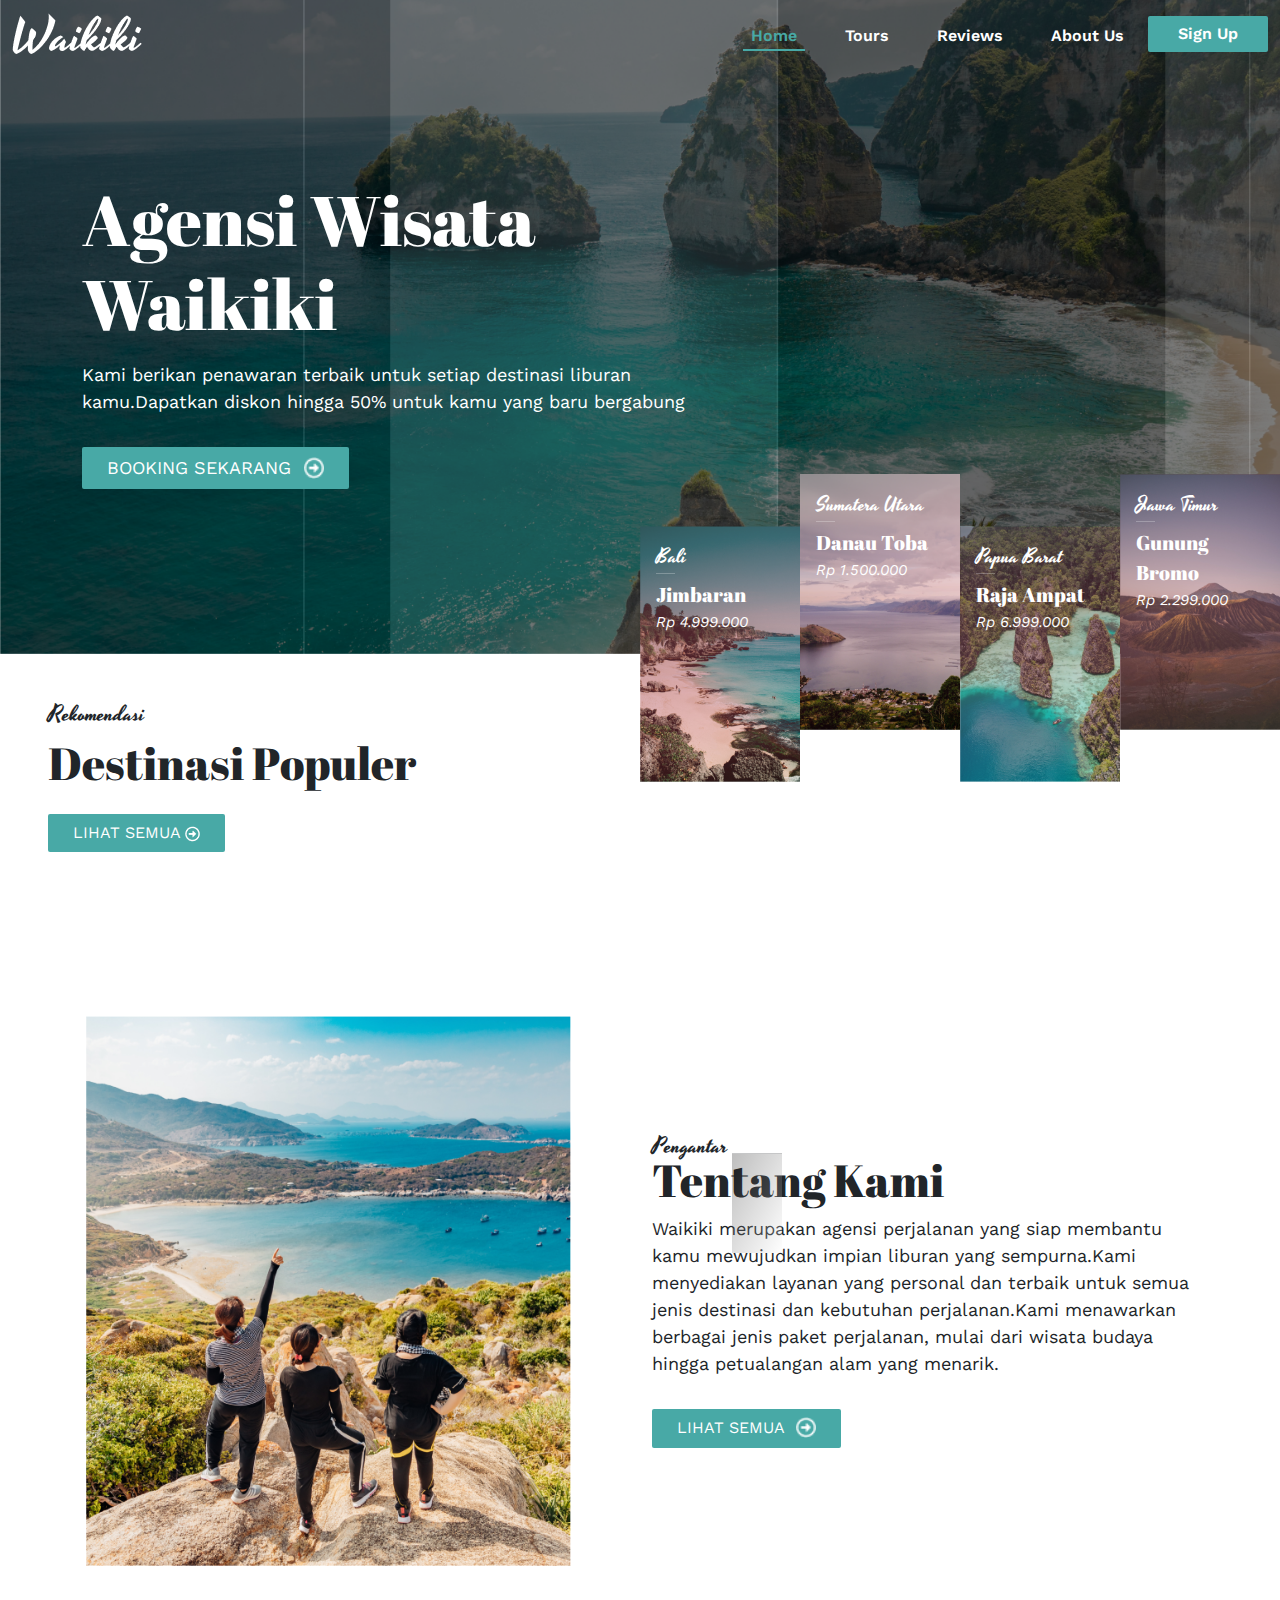
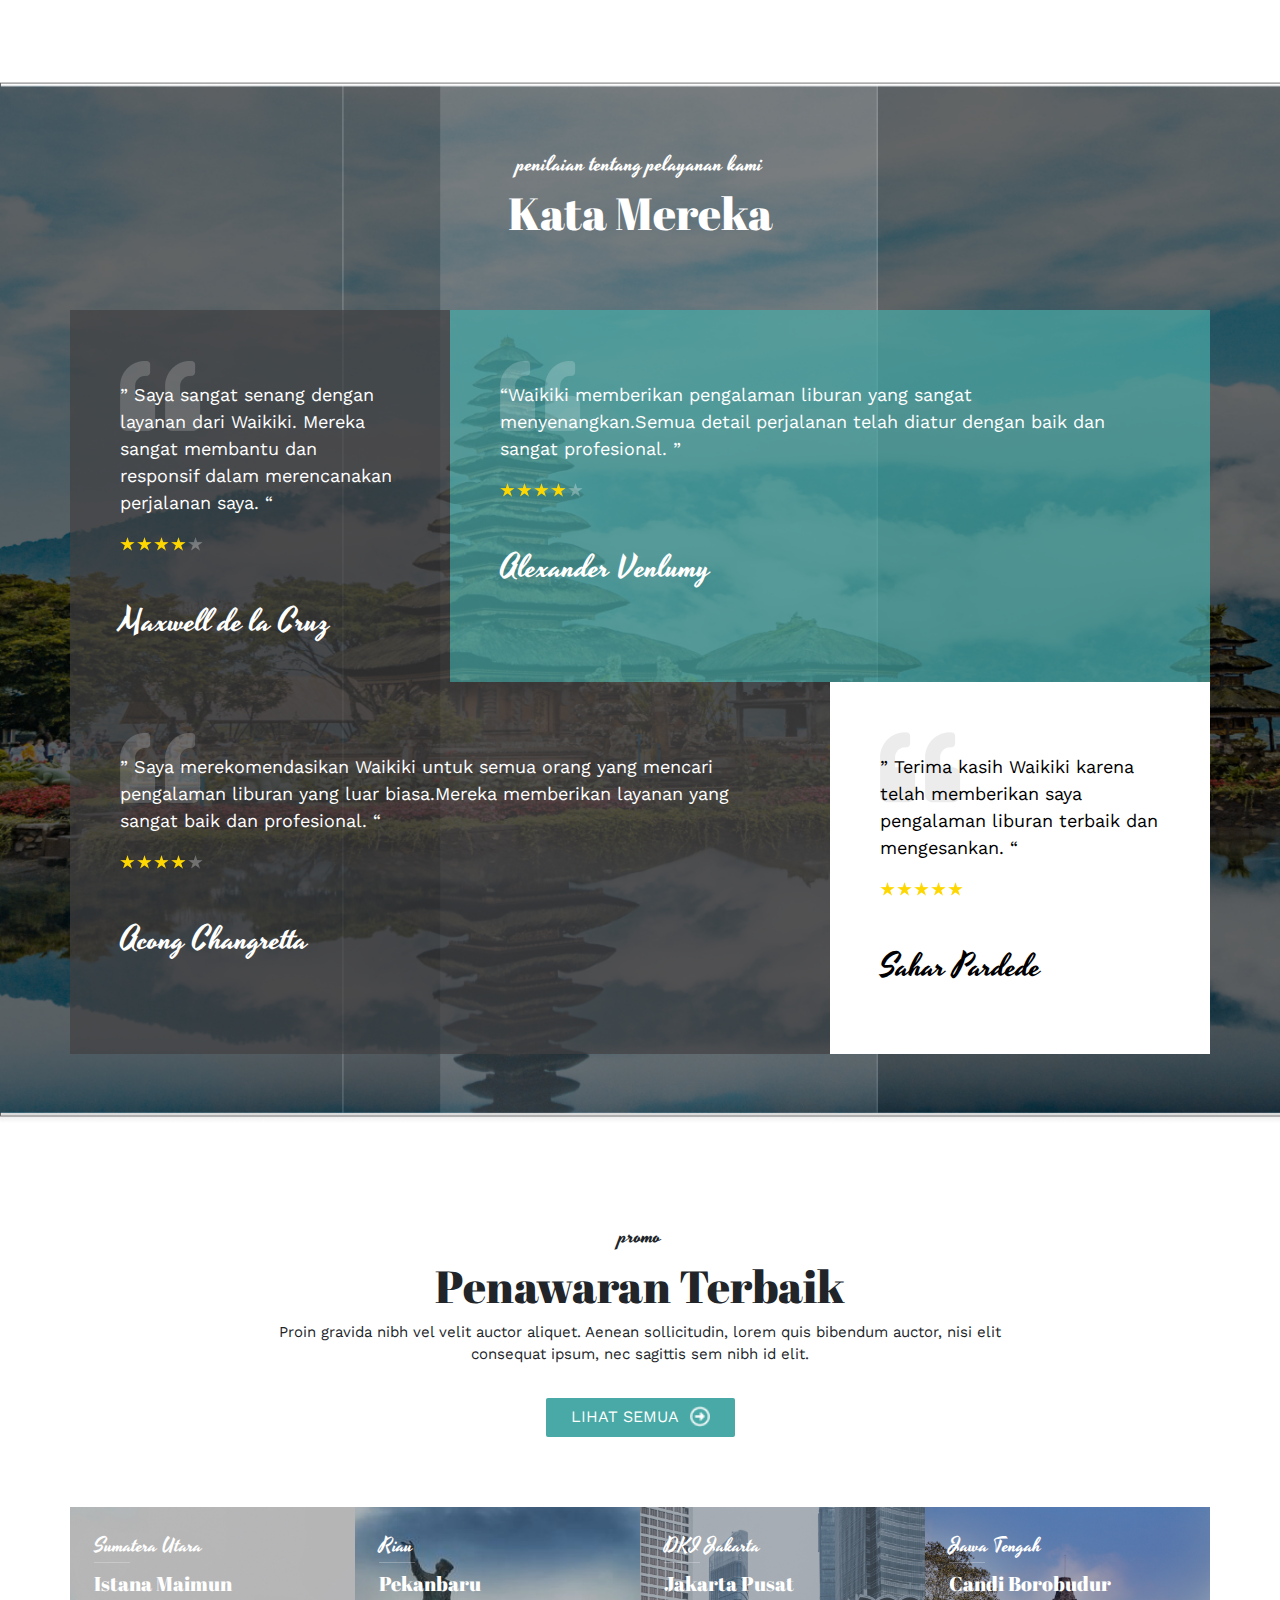
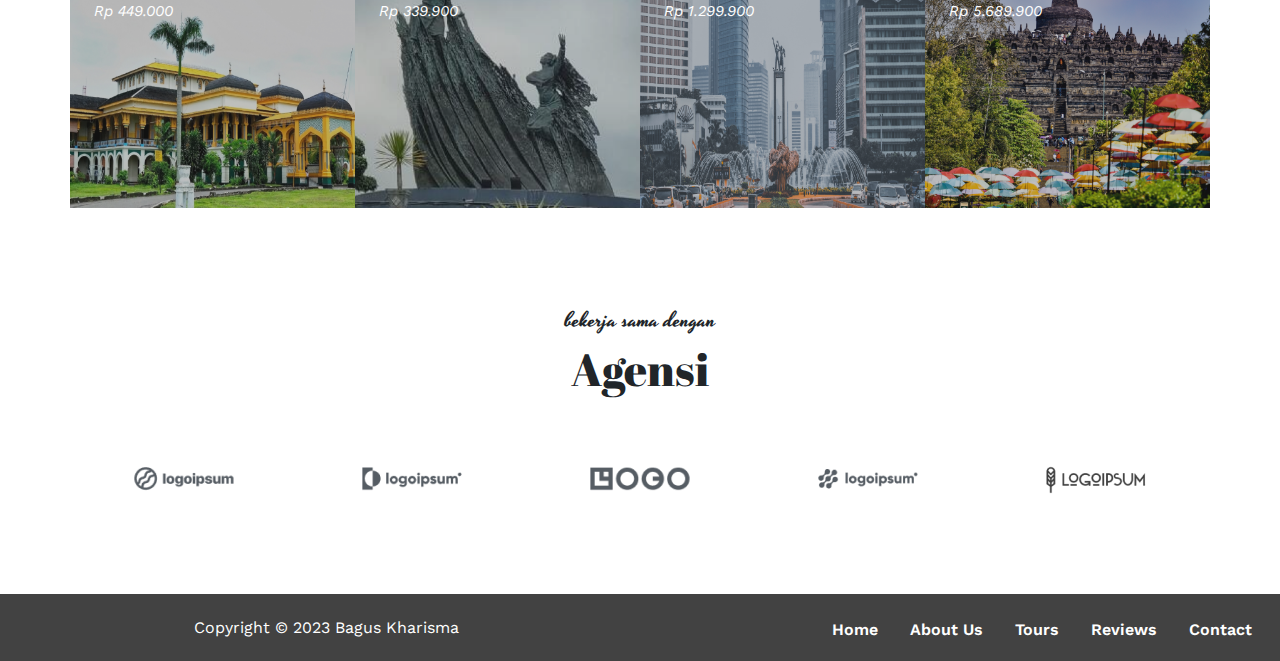
<file: index.html>
<!DOCTYPE html>
<html lang="en">
  <head>
    <meta charset="UTF-8" />
    <meta http-equiv="X-UA-Compatible" content="IE=edge" />
    <meta name="viewport" content="width=device-width, initial-scale=1.0" />
    <title>Travel Blog-Home</title>
    <link
      rel="stylesheet"
      href="https://cdnjs.cloudflare.com/ajax/libs/font-awesome/6.4.0/css/all.min.css"
    />
    <link href="https://unpkg.com/aos@2.3.1/dist/aos.css" rel="stylesheet" />
    <link
      rel="stylesheet"
      href="/frontend/libraries/bootstrap/css/bootstrap.min.css"
    />
    <link rel="stylesheet" href="frontend/styles/main.css" />
    <link
      rel="stylesheet"
      type="text/css"
      href="//fonts.googleapis.com/css?family=Abril+Fatface"
    />
    <link
      href="https://fonts.googleapis.com/css?family=Work Sans"
      rel="stylesheet"
    />
    <link
      href="https://fonts.googleapis.com/css?family=Yesteryear"
      rel="stylesheet"
    />
  </head>
  <body>
    <div class="container-fluid">
      <nav class="navbar navbar-expand-lg navbar-dark">
        <a href="#" class="navbar-brand">
          <img src="/frontend/images/Waikiki.png" alt="logo waikiki" />
        </a>
        <button
          class="navbar-toggler"
          type="button"
          data-bs-toggle="collapse"
          data-bs-target="#navbar"
        >
          <span class="navbar-toggler-icon"></span>
        </button>
        <div class="collapse navbar-collapse" id="navbar">
          <ul class="navbar-nav ms-auto">
            <li class="nav-item mx-lg-3">
              <a href="/index.html" class="nav-link active">Home</a>
            </li>
            <li class="nav-item mx-lg-3">
              <a href="/tours.html" class="nav-link">Tours</a>
            </li>
            <li class="nav-item mx-lg-3">
              <a href="#" class="nav-link">Reviews</a>
            </li>
            <li class="nav-item mx-lg-3">
              <a href="#" class="nav-link">About Us</a>
            </li>
            <li class="nav-item ml-lg-3">
              <a href="#" class="btn btn-sign-up">Sign Up </a>
            </li>
          </ul>
        </div>
      </nav>
    </div>
    <header class="banner h-100">
      <div class="container text-center text-lg-start">
        <h1>
          Agensi Wisata <br />
          Waikiki
        </h1>
        <p class="mt-3">
          Kami berikan penawaran terbaik untuk setiap destinasi liburan <br />
          kamu.Dapatkan diskon hingga 50% untuk kamu yang baru bergabung
        </p>
        <a href="#" class="btn btn-get-started px-4 mt-3"
          >BOOKING SEKARANG
          <img src="/frontend/images/arrow-icon.png" alt="" />
        </a>
      </div>
    </header>
    <div class="popular-destination container-fluid">
      <div class="row row-cols-1 row-cols-lg-2">
        <div class="col-12 col-lg-6 p-5 text-center text-lg-start">
          <h5>Rekomendasi</h5>
          <h1>Destinasi Populer</h1>
          <a href="#" class="btn btn-get-started px-4 mt-3"
            >LIHAT SEMUA
            <img src="/frontend/images/arrow-icon.png" alt="" />
          </a>
        </div>
        <div class="col-12 col-lg-6">
          <div class="row row-cols-1 row-cols-md-4 text-start">
            <div class="col pd-1 p-3">
              <p class="p-destination">Bali</p>
              <hr />
              <p class="n-destination">Jimbaran</p>
              <p class="price">Rp 4.999.000</p>
            </div>
            <div class="col pd-2 p-3">
              <p class="p-destination">Sumatera Utara</p>
              <hr />
              <p class="n-destination">Danau Toba</p>
              <p class="price">Rp 1.500.000</p>
            </div>
            <div class="col pd-3 p-3">
              <p class="p-destination">Papua Barat</p>
              <hr />
              <p class="n-destination">Raja Ampat</p>
              <p class="price">Rp 6.999.000</p>
            </div>
            <div class="col pd-4 p-3">
              <p class="p-destination">Jawa Timur</p>
              <hr />
              <p class="n-destination">Gunung Bromo</p>
              <p class="price">Rp 2.299.000</p>
            </div>
          </div>
        </div>
      </div>
    </div>
    <div class="introduction container p-3">
      <div class="row row-cols-1 row-cols-md-2">
        <div class="col">
          <img class="intro-img" src="/frontend/images/pengantar.png" alt="" />
        </div>
        <div
          class="col d-flex align-items-center justify-content-center text-center text-md-start"
        >
          <div>
            <h5>Pengantar</h5>
            <hr />
            <h1>Tentang Kami</h1>
            <p>
              Waikiki merupakan agensi perjalanan yang siap membantu kamu
              mewujudkan impian liburan yang sempurna.Kami menyediakan layanan
              yang personal dan terbaik untuk semua jenis destinasi dan
              kebutuhan perjalanan.Kami menawarkan berbagai jenis paket
              perjalanan, mulai dari wisata budaya hingga petualangan alam yang
              menarik.
            </p>
            <a href="#" class="btn btn-get-started px-4 mt-3"
              >LIHAT SEMUA
              <img src="/frontend/images/arrow-icon.png" alt="" />
            </a>
          </div>
        </div>
      </div>
    </div>
    <div class="review-section container-fluid d-flex align-items-center">
      <div class="container">
        <h5 class="text-center">penilaian tentang pelayanan kami</h5>
        <h1 class="text-center">Kata Mereka</h1>
        <div class="row row-cols-1 row-cols-md-2">
          <div class="col-12 col-lg-4 review-1">
            <img
              class="double-quotes-icon"
              src="/frontend/images/double-quotes-icon.png"
              alt=""
            />
            <p>
              ” Saya sangat senang dengan layanan dari Waikiki. Mereka sangat
              membantu dan responsif dalam merencanakan perjalanan saya. “
            </p>

            <img src="/frontend/images/4-star.png" alt="" />

            <h5 class="mt-5">Maxwell de la Cruz</h5>
          </div>
          <div class="col-12 col-lg-8 review-2">
            <img
              class="double-quotes-icon"
              src="/frontend/images/double-quotes-icon.png"
              alt=""
            />
            <p>
              “Waikiki memberikan pengalaman liburan yang sangat <br />
              menyenangkan.Semua detail perjalanan telah diatur dengan baik dan
              <br />
              sangat profesional. ”
            </p>

            <img src="/frontend/images/4-star.png" alt="" />

            <h5 class="mt-5">Alexander Venlumy</h5>
          </div>
          <div class="col-12 col-lg-8 review-3">
            <img
              class="double-quotes-icon"
              src="/frontend/images/double-quotes-icon.png"
              alt=""
            />
            <p>
              ” Saya merekomendasikan Waikiki untuk semua orang yang mencari
              pengalaman liburan yang luar biasa.Mereka memberikan layanan yang
              sangat baik dan profesional. “
            </p>

            <img src="/frontend/images/4-star.png" alt="" />

            <h5 class="mt-5">Acong Changretta</h5>
          </div>
          <div class="col-12 col-lg-4 review-4">
            <img
              class="double-quotes-icon"
              src="/frontend/images/double-quotes-icon-dark.png"
              alt=""
            />
            <p>
              ” Terima kasih Waikiki karena telah memberikan saya pengalaman
              liburan terbaik dan mengesankan. “
            </p>

            <img src="/frontend/images/5-star.png" alt="" />

            <h5 class="mt-5">Sahar Pardede</h5>
          </div>
        </div>
      </div>
    </div>

    <div class="promo-section container-sm-fluid container-lg p-0 text-center">
      <h5>promo</h5>
      <h1>Penawaran Terbaik</h1>
      <p class="text">
        Proin gravida nibh vel velit auctor aliquet. Aenean sollicitudin, lorem
        quis bibendum auctor, nisi elit <br />
        consequat ipsum, nec sagittis sem nibh id elit.
      </p>
      <a href="#" class="btn btn-get-started px-4 mt-3"
        >LIHAT SEMUA
        <img src="/frontend/images/arrow-icon.png" alt="" />
      </a>
      <div class="row row-cols-1 row-cols-md-4 g-0 text-start">
        <div class="col prmd-1 p-4">
          <p class="p-destination">Sumatera Utara</p>
          <hr />
          <p class="n-destination">Istana Maimun</p>
          <p class="price">Rp 449.000</p>
        </div>
        <div class="col prmd-2 p-4">
          <p class="p-destination">Riau</p>
          <hr />
          <p class="n-destination">Pekanbaru</p>
          <p class="price">Rp 339.900</p>
        </div>
        <div class="col prmd-3 p-4">
          <p class="p-destination">DKI Jakarta</p>
          <hr />
          <p class="n-destination">Jakarta Pusat</p>
          <p class="price">Rp 1.299.900</p>
        </div>
        <div class="col prmd-4 p-4">
          <p class="p-destination">Jawa Tengah</p>
          <hr />
          <p class="n-destination">Candi Borobudur</p>
          <p class="price">Rp 5.689.900</p>
        </div>
      </div>
    </div>

    <div class="container partner text-center">
      <h5>bekerja sama dengan</h5>
      <h1>Agensi</h1>
      <div class="row row-cols-2 row-cols-md-5">
        <div class="col">
          <img src="/frontend/images/client-logo-1.png.png" alt="" />
        </div>
        <div class="col">
          <img src="/frontend/images/client-logo-2.png.png" alt="" />
        </div>
        <div class="col">
          <img src="/frontend/images/client-logo-3.png.png" alt="" />
        </div>
        <div class="col">
          <img src="/frontend/images/client-logo-4.png.png" alt="" />
        </div>
        <div class="col">
          <img src="/frontend/images/client-logo-5.png.png" alt="" />
        </div>
      </div>
    </div>

    <div
      class="footer d-flex flex-wrap container-fluid justify-content-between align-items-lg-center py-2 py-lg-3"
    >
      <div class="col-12 col-lg-6 text-center text-lg-center">
        Copyright © 2023 Bagus Kharisma
      </div>

      <ul class="nav col-6 justify-content-lg-end">
        <li class="nav-item">
          <a href="#" class="nav-link">Home</a>
        </li>
        <li class="nav-item">
          <a href="#" class="nav-link">About Us</a>
        </li>
        <li class="nav-item">
          <a href="#" class="nav-link">Tours</a>
        </li>
        <li class="nav-item">
          <a href="#" class="nav-link">Reviews</a>
        </li>
        <li class="nav-item">
          <a href="#" class="nav-link">Contact</a>
        </li>
      </ul>
    </div>

    <div class="container-fluid navbar-mobile fixed-bottom">
      <div class="row row-cols-5 py-3 h-100">
        <a
          class="col d-flex flex-column justify-content-center align-items-center active"
          href="index.html"
        >
          <i class="fa-solid fa-house fa-lg active" style="color: #a9a9a9"></i>
          <p class="mt-2">Home</p>
        </a>
        <a
          class="col d-flex flex-column align-items-center justify-content-center"
          href="tours.html"
        >
          <i class="fa-solid fa-earth fa-lg" style="color: #a9a9a9"></i>
          <p class="mt-2">Tour</p>
        </a>
        <div
          class="col d-flex flex-column align-items-center justify-content-center"
        >
          <i class="fa-solid fa-comments fa-lg" style="color: #a9a9a9"></i>
          <p class="mt-2">Reviews</p>
        </div>
        <div
          class="col d-flex flex-column align-items-center justify-content-center"
        >
          <i
            class="fa-sharp fa-solid fa-circle-info fa-lg"
            style="color: #a9a9a9"
          ></i>
          <p class="mt-2 text">About</p>
        </div>
        <div
          class="col d-flex flex-column align-items-center justify-content-center"
        >
          <i class="fa-solid fa-user fa-lg" style="color: #a9a9a9"></i>
          <p class="mt-2">Sign Up</p>
        </div>
      </div>
    </div>

    <script src="/frontend/libraries/jquery/jquery-3.6.4.min.js"></script>
    <script src="/frontend/libraries/bootstrap/js/bootstrap.min.js"></script>
    <script src="https://unpkg.com/aos@2.3.1/dist/aos.js"></script>
    <script>
      AOS.init();
    </script>
    <script src="/frontend/scripts/navbar-scroll.js"></script>
  </body>
</html>
</file>
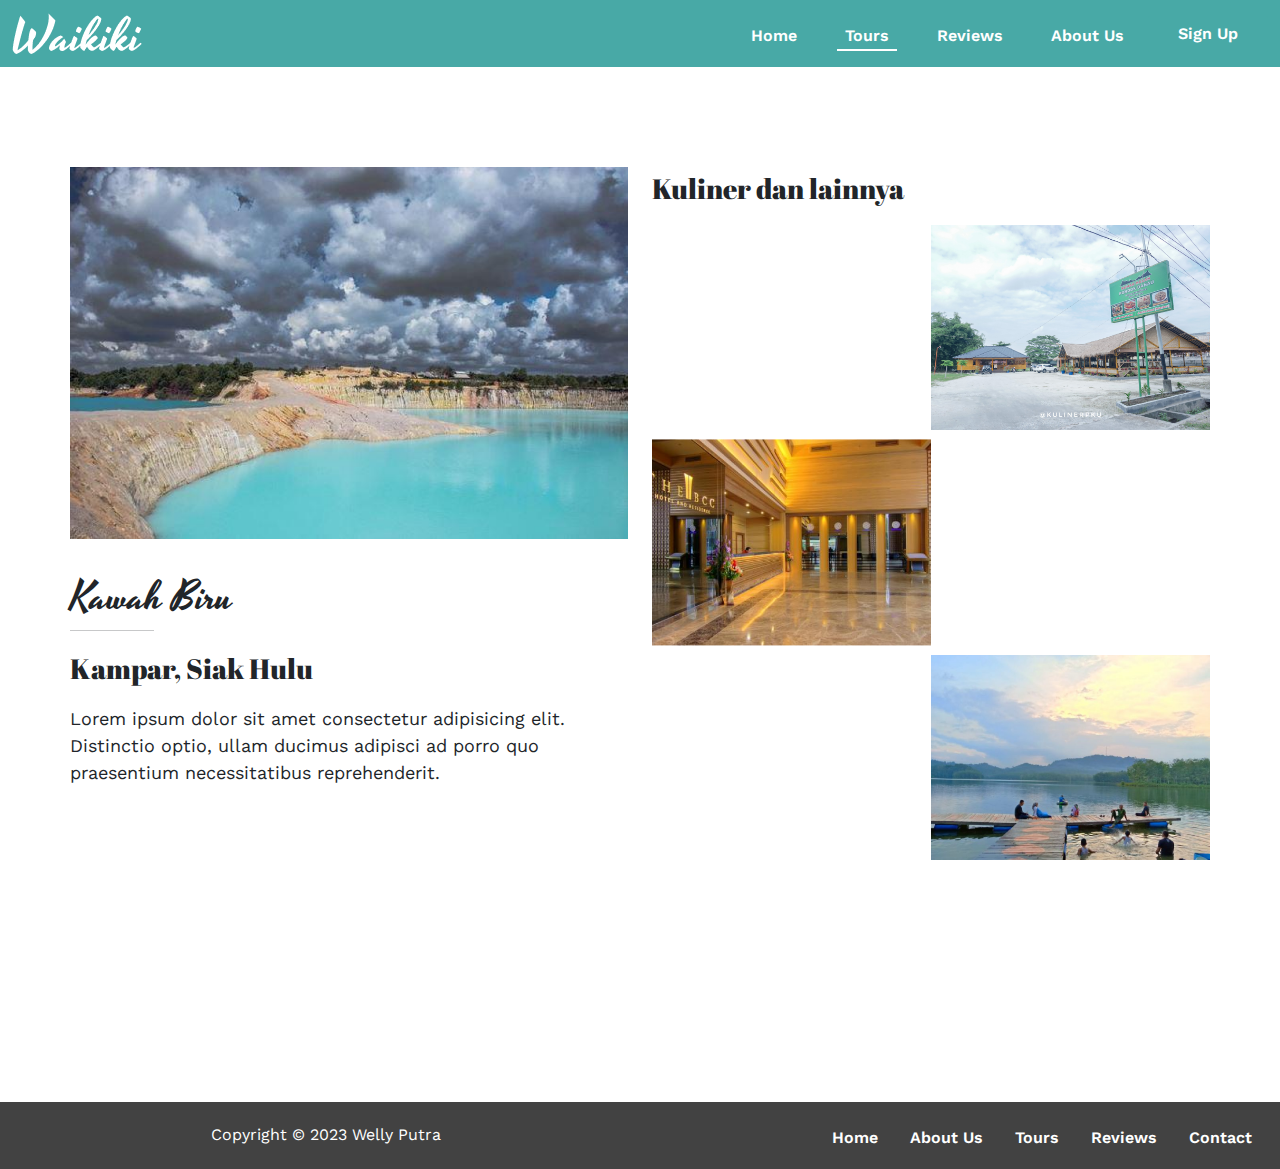
<file: details.html>
<!DOCTYPE html>
<html lang="en">
  <head>
    <meta charset="UTF-8" />
    <meta http-equiv="X-UA-Compatible" content="IE=edge" />
    <meta name="viewport" content="width=device-width, initial-scale=1.0" />
    <title>Travel Blog-Details</title>
    <link
      rel="stylesheet"
      href="https://cdnjs.cloudflare.com/ajax/libs/font-awesome/6.4.0/css/all.min.css"
    />
    <link href="https://unpkg.com/aos@2.3.1/dist/aos.css" rel="stylesheet" />
    <link
      rel="stylesheet"
      href="/frontend/libraries/bootstrap/css/bootstrap.min.css"
    />
    <link rel="stylesheet" href="frontend/styles/details.css" />
    <link
      rel="stylesheet"
      type="text/css"
      href="//fonts.googleapis.com/css?family=Abril+Fatface"
    />
    <link
      href="https://fonts.googleapis.com/css?family=Work Sans"
      rel="stylesheet"
    />
    <link
      href="https://fonts.googleapis.com/css?family=Yesteryear"
      rel="stylesheet"
    />
  </head>
  <body>
    <div class="container-fluid navigation">
      <nav class="navbar navbar-expand-lg navbar-dark">
        <a href="#" class="navbar-brand">
          <img src="/frontend/images/Waikiki.png" alt="logo waikiki" />
        </a>
        <button
          class="navbar-toggler"
          type="button"
          data-bs-toggle="collapse"
          data-bs-target="#navbar"
        >
          <span class="navbar-toggler-icon"></span>
        </button>
        <div class="collapse navbar-collapse" id="navbar">
          <ul class="navbar-nav ms-auto">
            <li class="nav-item mx-lg-3">
              <a href="/index.html" class="nav-link">Home</a>
            </li>
            <li class="nav-item mx-lg-3">
              <a href="/tours.html" class="nav-link active">Tours</a>
            </li>
            <li class="nav-item mx-lg-3">
              <a href="#" class="nav-link">Reviews</a>
            </li>
            <li class="nav-item mx-lg-3">
              <a href="#" class="nav-link">About Us</a>
            </li>
            <li class="nav-item ml-lg-3">
              <a href="#" class="btn btn-sign-up">Sign Up </a>
            </li>
          </ul>
        </div>
      </nav>
    </div>

    <div class="container details">
      <div class="row row-cols-1 row-cols-md-2">
        <div class="col-12 col-md-6">
          <img src="frontend/images/kawah biru.png" class="w-100" alt="" />
          <p class="c-destination mx-3 mx-md-0">Kawah Biru</p>
          <hr />
          <p class="n-destination mx-3 mx-md-0">Kampar, Siak Hulu</p>
          <p class="description mx-3 mx-md-0">
            Lorem ipsum dolor sit amet consectetur adipisicing elit. Distinctio
            optio, ullam ducimus adipisci ad porro quo praesentium
            necessitatibus reprehenderit.
          </p>
        </div>
        <div class="col-12 col-md-6">
          <p class="others mx-3 mx-md-0">Kuliner dan lainnya</p>
          <div class="position-relative h-100 desktop">
            <div class="col-12 col-md-6 position-absolute top-0 end-0">
              <img
                src="frontend/images/rumah makan.png"
                style="width: 100%"
                alt=""
              />
            </div>
            <div
              class="col-12 col-md-6 position-absolute top-50 start-0 translate-middle-y"
            >
              <img src="frontend/images/hotel.png" style="width: 100%" alt="" />
            </div>
            <div class="col-12 col-md-6 position-absolute bottom-0 end-0">
              <img
                src="frontend//images/sunset.png"
                style="width: 100%"
                alt=""
              />
            </div>
          </div>
          <div class="position-relative h-100 mobile">
            <div class="col-12 col-md-6">
              <img
                src="frontend/images/rumah makan.png"
                style="width: 100%"
                alt=""
              />
            </div>
            <div class="col-12 col-md-6">
              <img src="frontend/images/hotel.png" style="width: 100%" alt="" />
            </div>
            <div class="col-12 col-md-6">
              <img
                src="frontend//images/sunset.png"
                style="width: 100%"
                alt=""
              />
            </div>
          </div>
        </div>
      </div>
    </div>

    <div
      class="footer d-flex flex-wrap container-fluid justify-content-between align-items-lg-center py-2 py-lg-3"
    >
      <div class="col-12 col-lg-6 text-center text-lg-center">
        Copyright © 2023 Welly Putra
      </div>

      <ul class="nav col-6 justify-content-lg-end">
        <li class="nav-item">
          <a href="#" class="nav-link">Home</a>
        </li>
        <li class="nav-item">
          <a href="#" class="nav-link">About Us</a>
        </li>
        <li class="nav-item">
          <a href="#" class="nav-link">Tours</a>
        </li>
        <li class="nav-item">
          <a href="#" class="nav-link">Reviews</a>
        </li>
        <li class="nav-item">
          <a href="#" class="nav-link">Contact</a>
        </li>
      </ul>
    </div>

    <div class="container-fluid navbar-mobile fixed-bottom">
      <div class="row row-cols-5 py-3 h-100">
        <a
          class="col d-flex flex-column justify-content-center align-items-center active"
          href="index.html"
        >
          <i class="fa-solid fa-house fa-lg" style="color: #a9a9a9"></i>
          <p class="mt-2">Home</p>
        </a>
        <a
          class="col d-flex flex-column align-items-center justify-content-center"
          href="tours.html"
        >
          <i class="fa-solid fa-earth fa-lg active" style="color: #a9a9a9"></i>
          <p class="mt-2">Tour</p>
        </a>
        <div
          class="col d-flex flex-column align-items-center justify-content-center"
        >
          <i class="fa-solid fa-comments fa-lg" style="color: #a9a9a9"></i>
          <p class="mt-2">Reviews</p>
        </div>
        <div
          class="col d-flex flex-column align-items-center justify-content-center"
        >
          <i
            class="fa-sharp fa-solid fa-circle-info fa-lg"
            style="color: #a9a9a9"
          ></i>
          <p class="mt-2 text">About</p>
        </div>
        <div
          class="col d-flex flex-column align-items-center justify-content-center"
        >
          <i class="fa-solid fa-user fa-lg" style="color: #a9a9a9"></i>
          <p class="mt-2">Sign Up</p>
        </div>
      </div>
    </div>
    <script src="/frontend/libraries/jquery/jquery-3.6.4.min.js"></script>
    <script src="/frontend/libraries/bootstrap/js/bootstrap.min.js"></script>
    <script src="https://unpkg.com/aos@2.3.1/dist/aos.js"></script>
    <script>
      AOS.init();
    </script>
    <script src="/frontend/scripts/navbar-scroll.js"></script>
  </body>
</html>
</file>
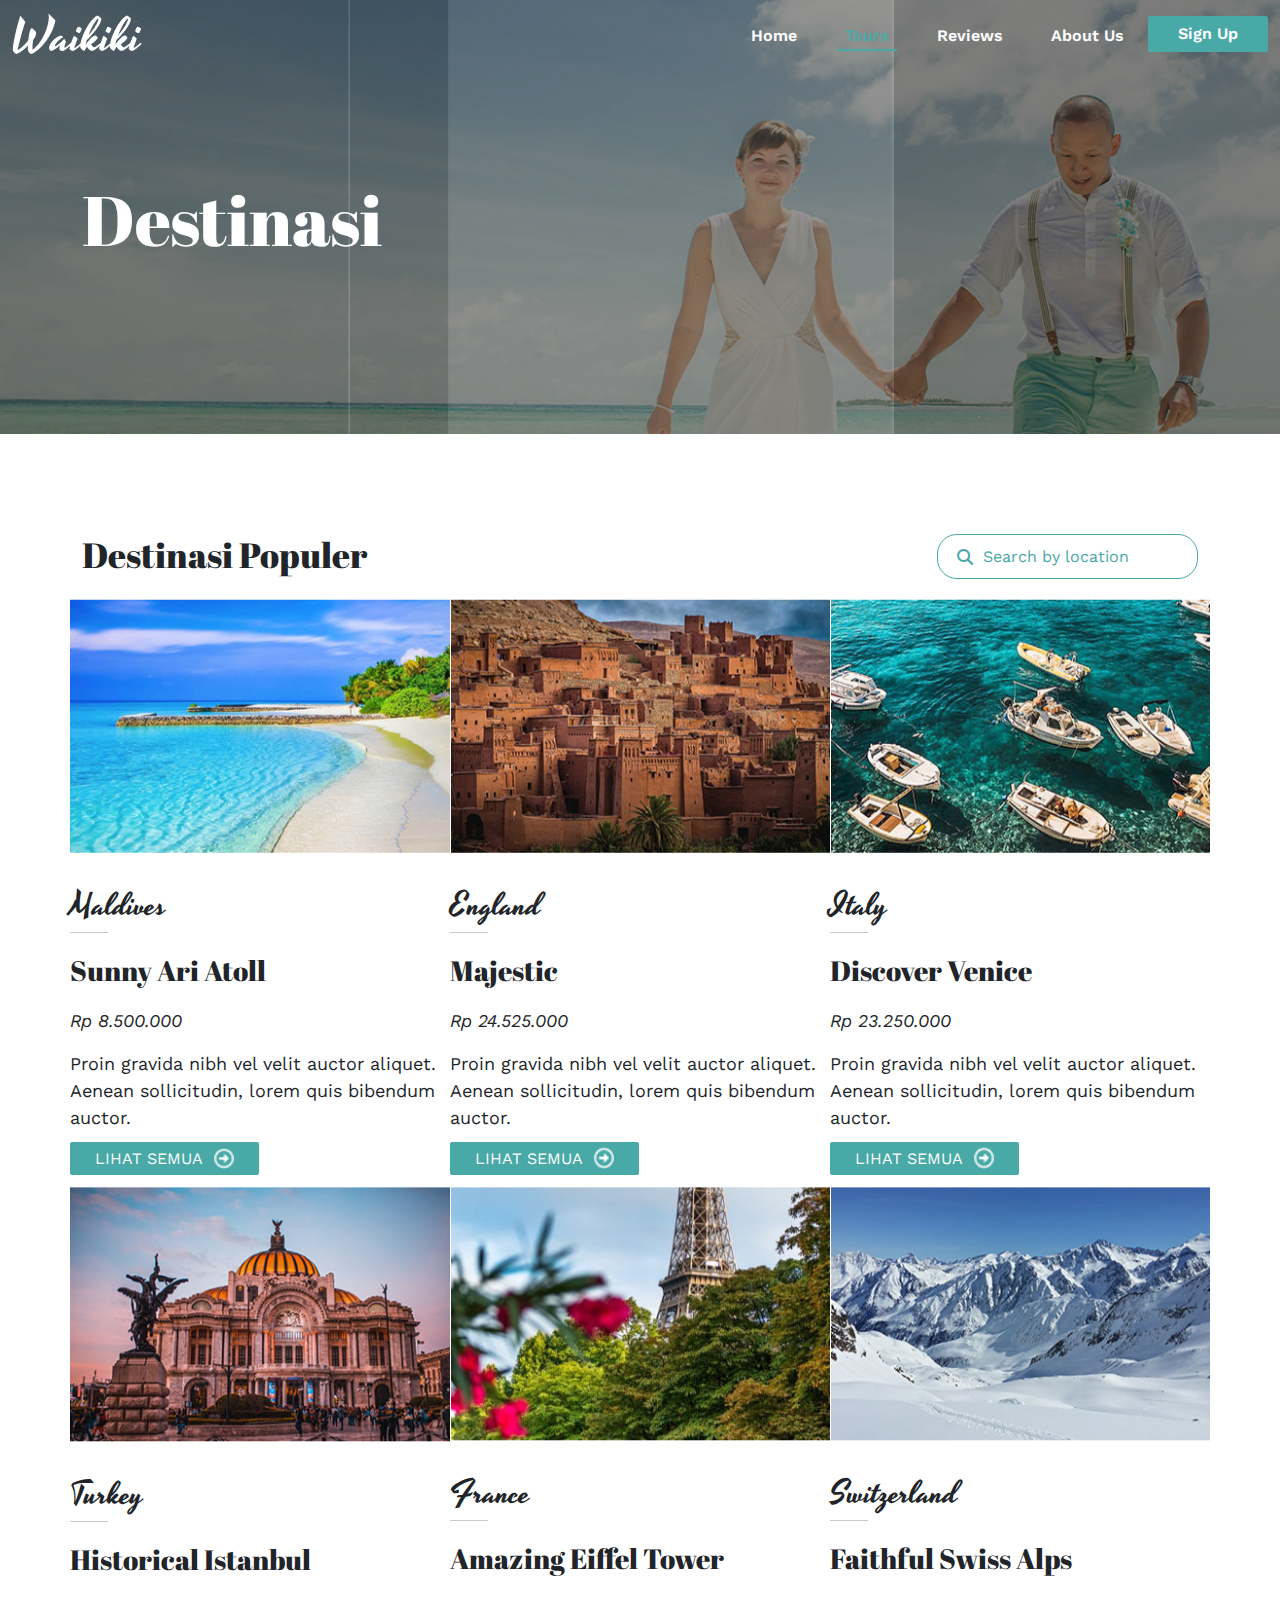
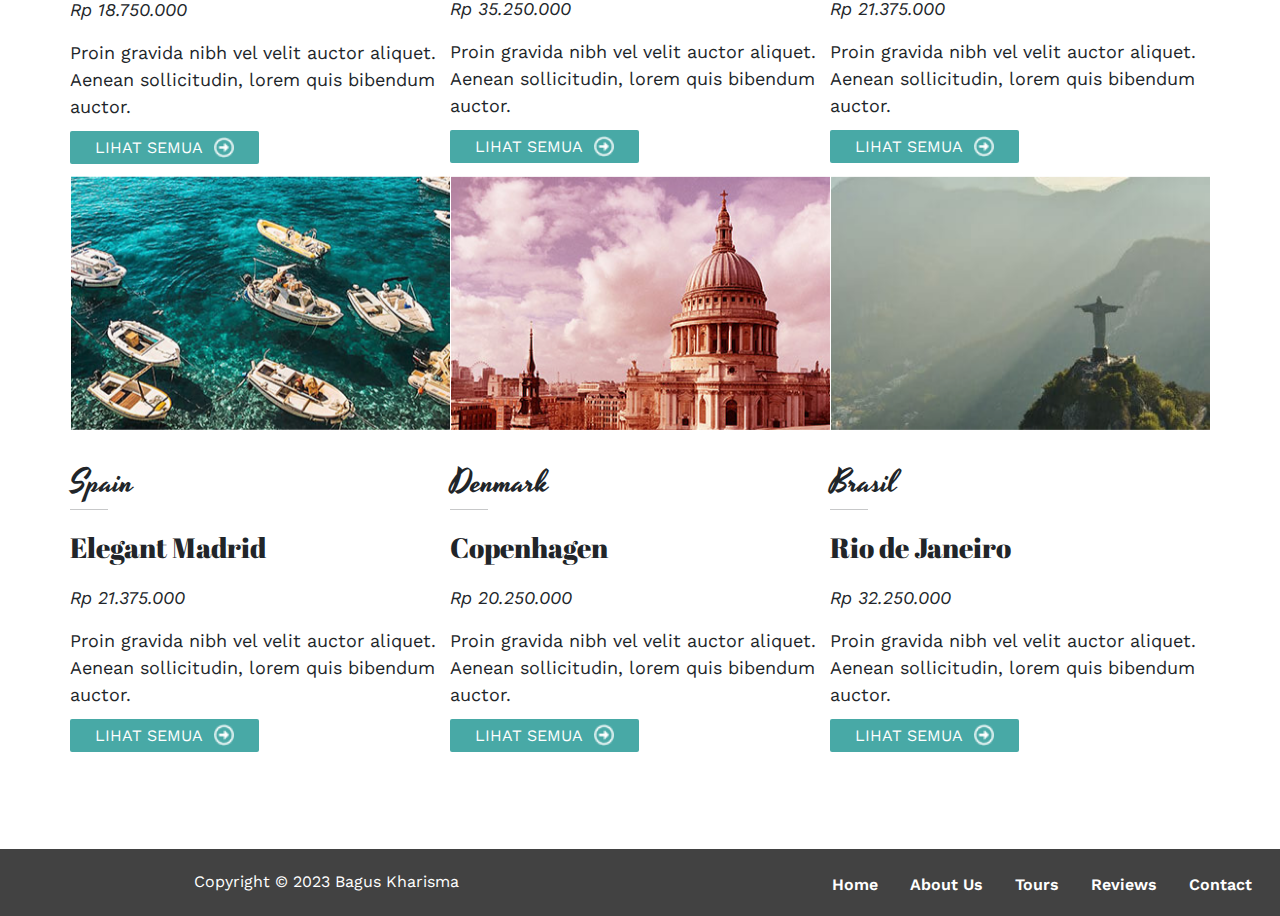
<file: tours.html>
<!DOCTYPE html>
<html lang="en">
  <head>
    <meta charset="UTF-8" />
    <meta http-equiv="X-UA-Compatible" content="IE=edge" />
    <meta name="viewport" content="width=device-width, initial-scale=1.0" />
    <title>Travel Blog-Tours</title>
    <link
      rel="stylesheet"
      href="https://cdnjs.cloudflare.com/ajax/libs/font-awesome/6.4.0/css/all.min.css"
    />
    <link href="https://unpkg.com/aos@2.3.1/dist/aos.css" rel="stylesheet" />
    <link
      rel="stylesheet"
      href="/frontend/libraries/bootstrap/css/bootstrap.min.css"
    />
    <link rel="stylesheet" href="frontend/styles/tours.css" />
    <link
      rel="stylesheet"
      type="text/css"
      href="//fonts.googleapis.com/css?family=Abril+Fatface"
    />
    <link
      href="https://fonts.googleapis.com/css?family=Work Sans"
      rel="stylesheet"
    />
    <link
      href="https://fonts.googleapis.com/css?family=Yesteryear"
      rel="stylesheet"
    />
  </head>
  <body>
    <div class="container-fluid">
      <nav class="navbar navbar-expand-lg navbar-dark">
        <a href="#" class="navbar-brand">
          <img src="/frontend/images/Waikiki.png" alt="logo waikiki" />
        </a>
        <button
          class="navbar-toggler"
          type="button"
          data-bs-toggle="collapse"
          data-bs-target="#navbar"
        >
          <span class="navbar-toggler-icon"></span>
        </button>
        <div class="collapse navbar-collapse" id="navbar">
          <ul class="navbar-nav ms-auto">
            <li class="nav-item mx-lg-3">
              <a href="/index.html" class="nav-link">Home</a>
            </li>
            <li class="nav-item mx-lg-3">
              <a href="/tours.html" class="nav-link active">Tours</a>
            </li>
            <li class="nav-item mx-lg-3">
              <a href="#" class="nav-link">Reviews</a>
            </li>
            <li class="nav-item mx-lg-3">
              <a href="#" class="nav-link">About Us</a>
            </li>
            <li class="nav-item ml-lg-3">
              <a href="#" class="btn btn-sign-up">Sign Up </a>
            </li>
          </ul>
        </div>
      </nav>
    </div>
    <header class="banner h-100">
      <div class="container text-center text-lg-start">
        <h1>Destinasi</h1>
        <div class="search-form-mobile">
          <input
            type="text"
            class="form-control form-input"
            placeholder="Search by location"
          />
          <i class="fa fa-search"></i>
        </div>
      </div>
    </header>

    <div class="container list-destinasi">
      <div class="row row-cols-1 row-cols-md-2 d-flex justify-content-between">
        <div class="col"><h1>Destinasi Populer</h1></div>
        <div class="col-sm col-md-3">
          <div class="form">
            <i class="fa fa-search"></i>
            <input
              type="text"
              class="form-control form-input"
              placeholder="Search by location"
            />
          </div>
        </div>
      </div>
      <div
        class="destination row row-cols-1 row-cols-md-3 text-center text-md-start"
      >
        <div class="col">
          <img src="/frontend/images/maldives.png" alt="" />
          <p class="c-destination">Maldives</p>
          <hr />
          <p class="n-destination">Sunny Ari Atoll</p>
          <p class="price">Rp 8.500.000</p>
          <p class="description">
            Proin gravida nibh vel velit auctor aliquet. Aenean sollicitudin,
            lorem quis bibendum auctor.
          </p>
          <a href="#" class="btn btn-view-details px-4 mt-3"
            >LIHAT SEMUA
            <img src="/frontend/images/arrow-icon.png" alt="" />
          </a>
        </div>
        <div class="col">
          <img src="/frontend/images/england.png" alt="" />
          <p class="c-destination">England</p>
          <hr />
          <p class="n-destination">Majestic</p>
          <p class="price">Rp 24.525.000</p>
          <p class="description">
            Proin gravida nibh vel velit auctor aliquet. Aenean sollicitudin,
            lorem quis bibendum auctor.
          </p>
          <a href="#" class="btn btn-view-details px-4 mt-3"
            >LIHAT SEMUA
            <img src="/frontend/images/arrow-icon.png" alt="" />
          </a>
        </div>
        <div class="col">
          <img src="/frontend/images/italy.png" alt="" />
          <p class="c-destination">Italy</p>
          <hr />
          <p class="n-destination">Discover Venice</p>
          <p class="price">Rp 23.250.000</p>
          <p class="description">
            Proin gravida nibh vel velit auctor aliquet. Aenean sollicitudin,
            lorem quis bibendum auctor.
          </p>
          <a href="#" class="btn btn-view-details px-4 mt-3"
            >LIHAT SEMUA
            <img src="/frontend/images/arrow-icon.png" alt="" />
          </a>
        </div>
        <div class="col">
          <img src="/frontend/images/turkey.png" alt="" />
          <p class="c-destination">Turkey</p>
          <hr />
          <p class="n-destination">Historical Istanbul</p>
          <p class="price">Rp 18.750.000</p>
          <p class="description">
            Proin gravida nibh vel velit auctor aliquet. Aenean sollicitudin,
            lorem quis bibendum auctor.
          </p>
          <a href="#" class="btn btn-view-details px-4 mt-3"
            >LIHAT SEMUA
            <img src="/frontend/images/arrow-icon.png" alt="" />
          </a>
        </div>
        <div class="col">
          <img src="/frontend/images/france.png" alt="" />
          <p class="c-destination">France</p>
          <hr />
          <p class="n-destination">Amazing Eiffel Tower</p>
          <p class="price">Rp 35.250.000</p>
          <p class="description">
            Proin gravida nibh vel velit auctor aliquet. Aenean sollicitudin,
            lorem quis bibendum auctor.
          </p>
          <a href="#" class="btn btn-view-details px-4 mt-3"
            >LIHAT SEMUA
            <img src="/frontend/images/arrow-icon.png" alt="" />
          </a>
        </div>
        <div class="col">
          <img src="/frontend/images/switzerland.png" alt="" />
          <p class="c-destination">Switzerland</p>
          <hr />
          <p class="n-destination">Faithful Swiss Alps</p>
          <p class="price">Rp 21.375.000</p>
          <p class="description">
            Proin gravida nibh vel velit auctor aliquet. Aenean sollicitudin,
            lorem quis bibendum auctor.
          </p>
          <a href="#" class="btn btn-view-details px-4 mt-3"
            >LIHAT SEMUA
            <img src="/frontend/images/arrow-icon.png" alt="" />
          </a>
        </div>
        <div class="col">
          <img src="/frontend/images/italy.png" alt="" />
          <p class="c-destination">Spain</p>
          <hr />
          <p class="n-destination">Elegant Madrid</p>
          <p class="price">Rp 21.375.000</p>
          <p class="description">
            Proin gravida nibh vel velit auctor aliquet. Aenean sollicitudin,
            lorem quis bibendum auctor.
          </p>
          <a href="#" class="btn btn-view-details px-4 mt-3"
            >LIHAT SEMUA
            <img src="/frontend/images/arrow-icon.png" alt="" />
          </a>
        </div>
        <div class="col">
          <img src="/frontend/images/denmark.png" alt="" />
          <p class="c-destination">Denmark</p>
          <hr />
          <p class="n-destination">Copenhagen</p>
          <p class="price">Rp 20.250.000</p>
          <p class="description">
            Proin gravida nibh vel velit auctor aliquet. Aenean sollicitudin,
            lorem quis bibendum auctor.
          </p>
          <a href="#" class="btn btn-view-details px-4 mt-3"
            >LIHAT SEMUA
            <img src="/frontend/images/arrow-icon.png" alt="" />
          </a>
        </div>
        <div class="col">
          <img src="/frontend/images/brazil.png" alt="" />
          <p class="c-destination">Brasil</p>
          <hr />
          <p class="n-destination">Rio de Janeiro</p>
          <p class="price">Rp 32.250.000</p>
          <p class="description">
            Proin gravida nibh vel velit auctor aliquet. Aenean sollicitudin,
            lorem quis bibendum auctor.
          </p>
          <a href="#" class="btn btn-view-details px-4 mt-3"
            >LIHAT SEMUA
            <img src="/frontend/images/arrow-icon.png" alt="" />
          </a>
        </div>
      </div>
    </div>

    <div
      class="footer d-flex flex-wrap container-fluid justify-content-between align-items-lg-center py-2 py-lg-3"
    >
      <div class="col-12 col-lg-6 text-center text-lg-center">
        Copyright © 2023 Bagus Kharisma
      </div>

      <ul class="nav col-6 justify-content-lg-end">
        <li class="nav-item">
          <a href="#" class="nav-link">Home</a>
        </li>
        <li class="nav-item">
          <a href="#" class="nav-link">About Us</a>
        </li>
        <li class="nav-item">
          <a href="#" class="nav-link">Tours</a>
        </li>
        <li class="nav-item">
          <a href="#" class="nav-link">Reviews</a>
        </li>
        <li class="nav-item">
          <a href="#" class="nav-link">Contact</a>
        </li>
      </ul>
    </div>

    <div class="container-fluid navbar-mobile fixed-bottom">
      <div class="row row-cols-5 py-3 h-100">
        <a
          class="col d-flex flex-column justify-content-center align-items-center active"
          href="index.html"
        >
          <i class="fa-solid fa-house fa-lg" style="color: #a9a9a9"></i>
          <p class="mt-2">Home</p>
        </a>
        <a
          class="col d-flex flex-column align-items-center justify-content-center"
          href="tours.html"
        >
          <i class="fa-solid fa-earth fa-lg active" style="color: #a9a9a9"></i>
          <p class="mt-2">Tour</p>
        </a>
        <div
          class="col d-flex flex-column align-items-center justify-content-center"
        >
          <i class="fa-solid fa-comments fa-lg" style="color: #a9a9a9"></i>
          <p class="mt-2">Reviews</p>
        </div>
        <div
          class="col d-flex flex-column align-items-center justify-content-center"
        >
          <i
            class="fa-sharp fa-solid fa-circle-info fa-lg"
            style="color: #a9a9a9"
          ></i>
          <p class="mt-2 text">About</p>
        </div>
        <div
          class="col d-flex flex-column align-items-center justify-content-center"
        >
          <i class="fa-solid fa-user fa-lg" style="color: #a9a9a9"></i>
          <p class="mt-2">Sign Up</p>
        </div>
      </div>
    </div>
    <script src="/frontend/libraries/jquery/jquery-3.6.4.min.js"></script>
    <script src="/frontend/libraries/bootstrap/js/bootstrap.min.js"></script>
    <script src="https://unpkg.com/aos@2.3.1/dist/aos.js"></script>
    <script>
      AOS.init();
    </script>
    <script src="/frontend/scripts/navbar-scroll.js"></script>
  </body>
</html>
</file>
<file: frontend/styles/main.css>
.nav-item .nav-link {
  color: white;
  font-family: "Work Sans";
  font-weight: 600;
  height: 35px;
}
.nav-item .active {
  border-bottom: 2px solid #48a9a6;
  color: #48a9a6 !important;
}
.nav-item .btn-sign-up {
  background-color: #48a9a6;
  padding: 5px;
  color: white;
  width: 120px;
  border-radius: 2px;
  font-family: "Work Sans";
  font-weight: 600;
}
.nav-item .btn-sign-up:hover {
  background-color: rgba(72, 169, 166, 0.7);
  color: white;
}

.banner {
  background-image: url(/frontend/images/banner.png);
  background-size: cover;
  margin-top: -70px;
  padding: 180px 0 165px;
}
.banner h1 {
  font-family: "Abril Fatface";
  font-size: 70px;
}
.banner p,
.banner .btn-get-started {
  font-family: "Work Sans";
  font-size: 18px;
}
.banner h1,
.banner p {
  color: white;
}
.banner .btn-get-started {
  background-color: #48a9a6;
  color: white;
  border-radius: 2px;
}
.banner .btn-get-started:hover {
  background-color: rgba(72, 169, 166, 0.7);
  color: white;
}
.banner .btn-get-started img {
  width: 20px;
  margin: 0 0 3px 7px;
}

.popular-destination .col {
  height: 256px;
}
.popular-destination .pd-1,
.popular-destination .pd-3 {
  margin-top: -20%;
}
.popular-destination .pd-2,
.popular-destination .pd-4 {
  margin-top: -28%;
}
.popular-destination .row > .col-lg-6 > .btn-get-started {
  background-color: #48a9a6;
  color: white;
  border-radius: 2px;
  font-family: "Work Sans";
}
.popular-destination .row > .col-6 > .btn-get-started:hover {
  background-color: rgba(72, 169, 166, 0.7);
  color: white;
}
.popular-destination .row > .col-6 > .btn-get-started > img {
  width: 20px;
  margin: 0 0 3px 7px;
}
.popular-destination .row > .col-12 > h5 {
  font-family: "Yesteryear";
  font-size: 22px;
}
.popular-destination .row > .col-12 > h1 {
  font-family: "Abril Fatface";
  font-size: 45px;
}
.popular-destination .p-destination {
  font-family: "Yesteryear";
  color: white;
  font-size: 20px;
}
.popular-destination hr {
  width: 15%;
  color: white;
  margin-top: -15px;
}
.popular-destination .n-destination {
  font-family: "Abril Fatface";
  color: white;
  margin-top: -10px;
  font-size: 20px;
}
.popular-destination .price {
  font-family: "Work Sans";
  color: white;
  font-style: italic;
  margin-top: -15px;
  font-size: 15px;
}
.popular-destination .pd-1 {
  background-image: url(/frontend/images/pd-bali.png);
  background-size: cover;
}
.popular-destination .pd-2 {
  background-image: url(/frontend/images/pd-sumatera-utara.png);
  background-size: cover;
}
.popular-destination .pd-3 {
  background-image: url(/frontend/images/pd-papua-barat.png);
  background-size: cover;
}
.popular-destination .pd-4 {
  background-image: url(/frontend/images/pd-jawa-timur.png);
  background-size: cover;
}

.introduction {
  margin-top: 100px;
}
.introduction .intro-img {
  width: 485px;
  height: 550px;
}
.introduction h5 {
  font-family: "Yesteryear";
  font-size: 22px;
}
.introduction hr {
  width: 50px;
  height: 100px;
  background-image: linear-gradient(to bottom right, black, white);
  margin: -15px 0 0 80px;
}
.introduction h1 {
  font-family: "Abril Fatface";
  font-size: 45px;
  margin-top: -100px;
}
.introduction p {
  font-family: "Work Sans";
  font-size: 18px;
}
.introduction .btn-get-started {
  background-color: #48a9a6;
  color: white;
  border-radius: 2px;
  font-family: "Work Sans";
}
.introduction .btn-get-started:hover {
  background-color: rgba(72, 169, 166, 0.7);
  color: white;
}
.introduction .btn-get-started > img {
  width: 20px;
  margin: 0 0 3px 7px;
}

.review-section {
  margin-top: 100px;
  background-image: url(/frontend/images/review-section.png);
  height: 100%;
  background-size: cover;
  background-repeat: no-repeat;
}
.review-section .container {
  margin-top: 70px;
  margin-bottom: 70px;
}
.review-section .container .row {
  margin-top: 70px;
}
.review-section p {
  font-family: "Work Sans";
}
.review-section h1 {
  font-family: "Abril Fatface";
  font-size: 45px;
  color: white;
}
.review-section h5 {
  font-family: "Yesteryear";
  font-size: 22px;
  color: white;
}
.review-section .review-1,
.review-section .review-2,
.review-section .review-3,
.review-section .review-4 {
  height: 372px;
  padding: 50px;
}
.review-section .review-1,
.review-section .review-3 {
  background-color: rgba(65, 64, 66, 0.7);
}
.review-section .review-1 p,
.review-section .review-1 h5,
.review-section .review-3 p,
.review-section .review-3 h5 {
  color: white;
}
.review-section .review-1 p,
.review-section .review-3 p {
  font-size: 18px;
  margin-top: -50px;
}
.review-section .review-1 h5,
.review-section .review-3 h5 {
  font-size: 32px;
}
.review-section .review-2 {
  background-color: rgba(72, 169, 166, 0.7);
}
.review-section .review-2 p,
.review-section .review-2 h5 {
  color: white;
}
.review-section .review-2 p {
  font-size: 18px;
  margin-top: -50px;
}
.review-section .review-2 h5 {
  font-size: 32px;
}
.review-section .review-4 {
  background-color: white;
}
.review-section .review-4 p,
.review-section .review-4 h5 {
  color: black;
}
.review-section .review-4 p {
  font-size: 18px;
  margin-top: -50px;
}
.review-section .review-4 h5 {
  font-size: 32px;
}

.promo-section {
  margin-top: 100px;
}
.promo-section h5 {
  font-family: "Yesteryear";
  font-size: 22px;
}
.promo-section h1 {
  font-family: "Abril Fatface";
  font-size: 45px;
}
.promo-section p {
  font-family: "Work Sans";
  font-size: 15px;
}
.promo-section .btn-get-started {
  background-color: #48a9a6;
  color: white;
  border-radius: 2px;
  font-family: "Work Sans";
}
.promo-section .btn-get-started:hover {
  background-color: rgba(72, 169, 166, 0.7);
  color: white;
}
.promo-section .btn-get-started > img {
  width: 20px;
  margin: 0 0 3px 7px;
}
.promo-section .row {
  margin-top: 70px;
}
.promo-section .row .col {
  height: 301px;
}
.promo-section .row .col .p-destination {
  font-family: "Yesteryear";
  color: white;
  font-size: 20px;
}
.promo-section .row .col hr {
  width: 15%;
  color: white;
  margin-top: -15px;
}
.promo-section .row .col .n-destination {
  font-family: "Abril Fatface";
  color: white;
  margin-top: -10px;
  font-size: 20px;
}
.promo-section .row .col .price {
  font-family: "Work Sans";
  color: white;
  font-style: italic;
  margin-top: -15px;
  font-size: 15px;
}
.promo-section .row .prmd-1 {
  background-image: url(/frontend/images/istana-maimun.png);
  background-size: cover;
  background-position: center;
}
.promo-section .row .prmd-2 {
  background-image: url(/frontend/images/pekanbaru.png);
  background-size: cover;
  background-position: center;
}
.promo-section .row .prmd-3 {
  background-image: url(/frontend/images/jakarta.png);
  background-size: cover;
  background-position: center;
}
.promo-section .row .prmd-4 {
  background-image: url(/frontend/images/borobudur.png);
  background-size: cover;
  background-position: center;
}

.partner {
  margin-top: 100px;
}
.partner h5 {
  font-family: "Yesteryear";
  font-size: 22px;
}
.partner h1 {
  font-family: "Abril Fatface";
  font-size: 45px;
}
.partner .row {
  margin-top: 70px;
}

.footer {
  margin-top: 100px;
  background-color: #424242;
  color: white;
  font-family: "Work Sans";
}
.footer .container > .nav > .nav-item > .nav-link {
  font-family: "Work Sans";
  color: white;
  font-weight: 500;
}

.navbar-mobile {
  display: none;
}

@media only screen and (max-width: 992px) {
  .navbar {
    display: none;
  }
  .banner {
    margin-top: 0;
    background-position: center;
    width: 100%;
    padding: 50px 0 50px;
  }
  .banner h1 {
    font-size: 40px;
  }
  .banner p {
    display: none;
  }
  .banner .btn-get-started {
    font-size: 15px;
  }
  .popular-destination > .row > .col-12 {
    margin-top: 50px;
  }
  .popular-destination > .row > .col-12 h1 {
    font-size: 40px;
  }
  .popular-destination > .row > .col-12 .btn-get-started {
    font-size: 15px;
  }
  .popular-destination > .row > .col-12 .row > .col {
    margin-top: 0;
  }
  .popular-destination > .row > .col-12 .pd-1,
  .popular-destination > .row > .col-12 .pd-2,
  .popular-destination > .row > .col-12 .pd-4,
  .popular-destination > .row > .col-12 .pd-3 {
    background-position: center;
    height: 250px;
  }
  .review-section .container > .row .review-1,
  .review-section .container > .row .review-2,
  .review-section .container > .row .review-3,
  .review-section .container > .row .review-4 {
    padding: 10px;
  }
  .introduction .row > .col > .intro-img {
    width: 100%;
    height: auto;
  }
  .introduction .btn-get-started {
    font-size: 15px;
  }
  .review-section .container h1 {
    font-size: 40px;
  }
  .review-section .container .row {
    margin-top: 30px;
  }
  .review-section .container .row > .col-12 {
    height: 100%;
  }
  .review-section .container .row > .col-12 > p {
    font-size: 15px;
  }
  .promo-section .text {
    display: none;
  }
  .promo-section .btn-get-started {
    font-size: 15px;
  }
  .promo-section h1 {
    font-size: 40px;
  }
  .promo-section .row > .col {
    height: 250px;
  }
  .partner h1 {
    font-size: 40px;
  }
  .partner .row {
    margin-top: 10px;
  }
  .partner .row .col {
    margin-top: 20px;
  }
  .partner .row .col img {
    width: 100px;
    padding-bottom: 5px;
  }
  .footer {
    margin-bottom: 45px;
  }
  .footer .col-12 {
    font-size: 12px;
  }
  .footer .nav {
    display: none;
  }
  .navbar-mobile {
    display: block;
    background-color: white;
    border-top: 1px solid rgb(219, 219, 219);
    height: 45px;
  }
  .navbar-mobile .col {
    text-decoration: none;
  }
  .navbar-mobile .col > p {
    font-family: "Work Sans";
    font-size: 10px;
    color: #a9a9a9;
  }
  .navbar-mobile .active {
    color: #48a9a6 !important;
  }
  .navbar-mobile .active p {
    color: #48a9a6;
  }
}
@media only screen and (max-width: 600px) {
  .introduction h5 {
    margin-top: 50px;
  }
  .introduction h1 {
    margin-top: 10px;
    font-size: 40px;
  }
  .introduction hr {
    display: none;
  }
  .introduction p {
    display: none;
  }
}/*# sourceMappingURL=main.css.map */
</file>
<file: frontend/styles/details.css>
.navigation {
  background-color: #48a9a6;
}

.nav-item .nav-link {
  color: white;
  font-family: "Work Sans";
  font-weight: 600;
  height: 35px;
}
.nav-item .active {
  border-bottom: 2px solid white;
}
.nav-item .btn-sign-up {
  background-color: #48a9a6;
  padding: 5px;
  color: white;
  width: 120px;
  border-radius: 2px;
  font-family: "Work Sans";
  font-weight: 600;
}
.nav-item .btn-sign-up:hover {
  background-color: rgba(72, 169, 166, 0.7);
  color: white;
}

.details {
  margin-top: 100px;
  margin-bottom: 300px;
  padding: 0;
}
.details .c-destination {
  font-family: "Yesteryear", sans-serif;
  font-size: 40px;
  margin-top: 30px;
}
.details .n-destination {
  font-family: "Abril Fatface", sans-serif;
  font-size: 28px;
}
.details hr {
  width: 15%;
  margin-top: -15px;
}
.details .description {
  font-family: "Work Sans", sans-serif;
  font-size: 18px;
}
.details .others {
  font-family: "Abril Fatface", sans-serif;
  font-size: 28px;
}
.details .desktop {
  display: block;
}
.details .mobile {
  display: none;
}

.footer {
  margin-top: 100px;
  background-color: #424242;
  color: white;
  font-family: "Work Sans";
}
.footer .container > .nav > .nav-item > .nav-link {
  font-family: "Work Sans";
  color: white;
  font-weight: 500;
}

.navbar-mobile {
  display: none;
}

@media only screen and (max-width: 992px) {
  .navbar {
    display: none;
  }
  .footer {
    margin-bottom: 45px;
  }
  .footer .col-12 {
    font-size: 12px;
  }
  .footer .nav {
    display: none;
  }
  .navbar-mobile {
    display: block;
    background-color: white;
    border-top: 1px solid rgb(219, 219, 219);
    height: 45px;
  }
  .navbar-mobile .col {
    text-decoration: none;
  }
  .navbar-mobile .col > p {
    font-family: "Work Sans";
    font-size: 10px;
    color: #a9a9a9;
  }
}
@media only screen and (max-width: 600px) {
  .details {
    margin-top: 0px;
    margin-bottom: -100px;
  }
  .details .desktop {
    display: none;
  }
  .details .mobile {
    display: block;
  }
}/*# sourceMappingURL=details.css.map */
</file>
<file: frontend/styles/tours.css>
.nav-item .nav-link {
  color: white;
  font-family: "Work Sans";
  font-weight: 600;
  height: 35px;
}
.nav-item .active {
  border-bottom: 2px solid #48a9a6;
  color: #48a9a6 !important;
}
.nav-item .btn-sign-up {
  background-color: #48a9a6;
  padding: 5px;
  color: white;
  width: 120px;
  border-radius: 2px;
  font-family: "Work Sans";
  font-weight: 600;
}
.nav-item .btn-sign-up:hover {
  background-color: rgba(72, 169, 166, 0.7);
  color: white;
}

.banner {
  background-image: url(/frontend/images/tour-banner.png);
  background-size: cover;
  margin-top: -70px;
  padding: 180px 0 165px;
}
.banner h1 {
  color: white;
  font-family: "Abril Fatface";
  font-size: 70px;
}

.form {
  position: relative;
}
.form input::-moz-placeholder {
  color: #48a9a6;
  font-family: "Work Sans";
}
.form input::placeholder {
  color: #48a9a6;
  font-family: "Work Sans";
}

.search-form-mobile {
  display: none;
}

.form .fa-search {
  position: absolute;
  top: 15px;
  left: 20px;
  color: #48a9a6;
}

.form span {
  position: absolute;
  right: 17px;
  top: 13px;
  padding: 2px;
  border-left: 1px solid #d1d5db;
}

.left-pan {
  padding-left: 7px;
}

.left-pan i {
  padding-left: 10px;
}

.form-input {
  height: 45px;
  text-indent: 33px;
  border-radius: 20px;
  border: 1px solid #48a9a6;
}

.form-input:focus {
  box-shadow: none;
}

.list-destinasi {
  margin-top: 100px;
  margin-bottom: 100px;
}
.list-destinasi h1 {
  font-family: "Abril Fatface";
  font-size: 35px;
}
.list-destinasi .destination .col {
  margin-top: 15px;
  padding: 0;
}
.list-destinasi .destination .col > .c-destination {
  font-family: "Yesteryear";
  font-size: 32px;
  margin-top: 30px;
}
.list-destinasi .destination .col > hr {
  width: 10%;
  margin-top: -15px;
}
.list-destinasi .destination .col > img {
  width: 100%;
}
.list-destinasi .destination .col > .n-destination {
  font-family: "Abril Fatface";
  font-size: 28px;
}
.list-destinasi .destination .col > .price {
  font-family: "Work Sans";
  font-size: 18px;
  font-style: italic;
}
.list-destinasi .destination .col > .description {
  font-family: "Work Sans";
  font-size: 18px;
}
.list-destinasi .destination .col > .btn-view-details {
  background-color: #48a9a6;
  color: white;
  border-radius: 2px;
  font-family: "Work Sans";
  display: inline;
  align-items: center;
}
.list-destinasi .destination .col > .btn-view-details:hover {
  background-color: rgba(72, 169, 166, 0.7);
  color: white;
}
.list-destinasi .destination .col > .btn-view-details > img {
  width: 20px;
  margin: 0 0 3px 7px;
}

.footer {
  margin-top: 100px;
  background-color: #424242;
  color: white;
  font-family: "Work Sans";
}
.footer .container > .nav > .nav-item > .nav-link {
  font-family: "Work Sans";
  color: white;
  font-weight: 500;
}

.navbar-mobile {
  display: none;
}

@media only screen and (max-width: 992px) {
  .navbar {
    display: none;
  }
  .banner {
    margin-top: 0;
    background-position: center;
    width: 100%;
    padding: 50px 0 50px;
  }
  .banner h1 {
    font-size: 40px;
  }
  .banner p {
    display: none;
  }
  .banner .btn-get-started {
    font-size: 15px;
  }
  .search-form-mobile {
    display: none;
  }
  .destination > .col-4 > .description {
    display: none;
  }
  .footer {
    margin-bottom: 45px;
  }
  .footer .col-12 {
    font-size: 12px;
  }
  .footer .nav {
    display: none;
  }
  .navbar-mobile {
    display: block;
    background-color: white;
    border-top: 1px solid rgb(219, 219, 219);
    height: 45px;
  }
  .navbar-mobile .col {
    text-decoration: none;
  }
  .navbar-mobile .col > p {
    font-family: "Work Sans";
    font-size: 10px;
    color: #a9a9a9;
  }
  .navbar-mobile .active {
    color: #48a9a6 !important;
  }
  .navbar-mobile .active p {
    color: #48a9a6;
  }
}
@media only screen and (max-width: 600px) {
  .introduction h5 {
    margin-top: 50px;
  }
  .introduction h1 {
    margin-top: 10px;
    font-size: 40px;
  }
  .introduction hr {
    display: none;
  }
  .introduction p {
    display: none;
  }
  .form {
    display: none;
  }
  .search-form-mobile {
    position: relative;
    display: block;
  }
  .search-form-mobile input::-moz-placeholder {
    color: #48a9a6;
    font-family: "Work Sans";
    font-size: 15px;
    position: absolute;
    top: 5px;
    left: -25px;
  }
  .search-form-mobile input::placeholder {
    color: #48a9a6;
    font-family: "Work Sans";
    font-size: 15px;
    position: absolute;
    top: 5px;
    left: -25px;
  }
  .search-form-mobile .fa-search {
    position: absolute;
    top: 7px;
    right: 10px;
    color: #48a9a6;
  }
  .search-form-mobile span {
    position: absolute;
    right: 17px;
    top: 13px;
    padding: 2px;
    border-left: 1px solid #d1d5db;
  }
  .left-pan {
    padding-left: 7px;
  }
  .left-pan i {
    padding-left: 10px;
  }
  .form-input {
    height: 30px;
    text-indent: 33px;
    border-radius: 15px;
    border: 1px solid #48a9a6;
  }
  .form-input:focus {
    box-shadow: none;
  }
  .list-destinasi h1 {
    font-size: 30px;
    text-align: center;
  }
  .list-destinasi .destination > .col-4 > .c-destination {
    font-size: 20px;
  }
  .list-destinasi .destination > .col-4 > .n-destination {
    font-size: 20px;
  }
}/*# sourceMappingURL=tours.css.map */
</file>
